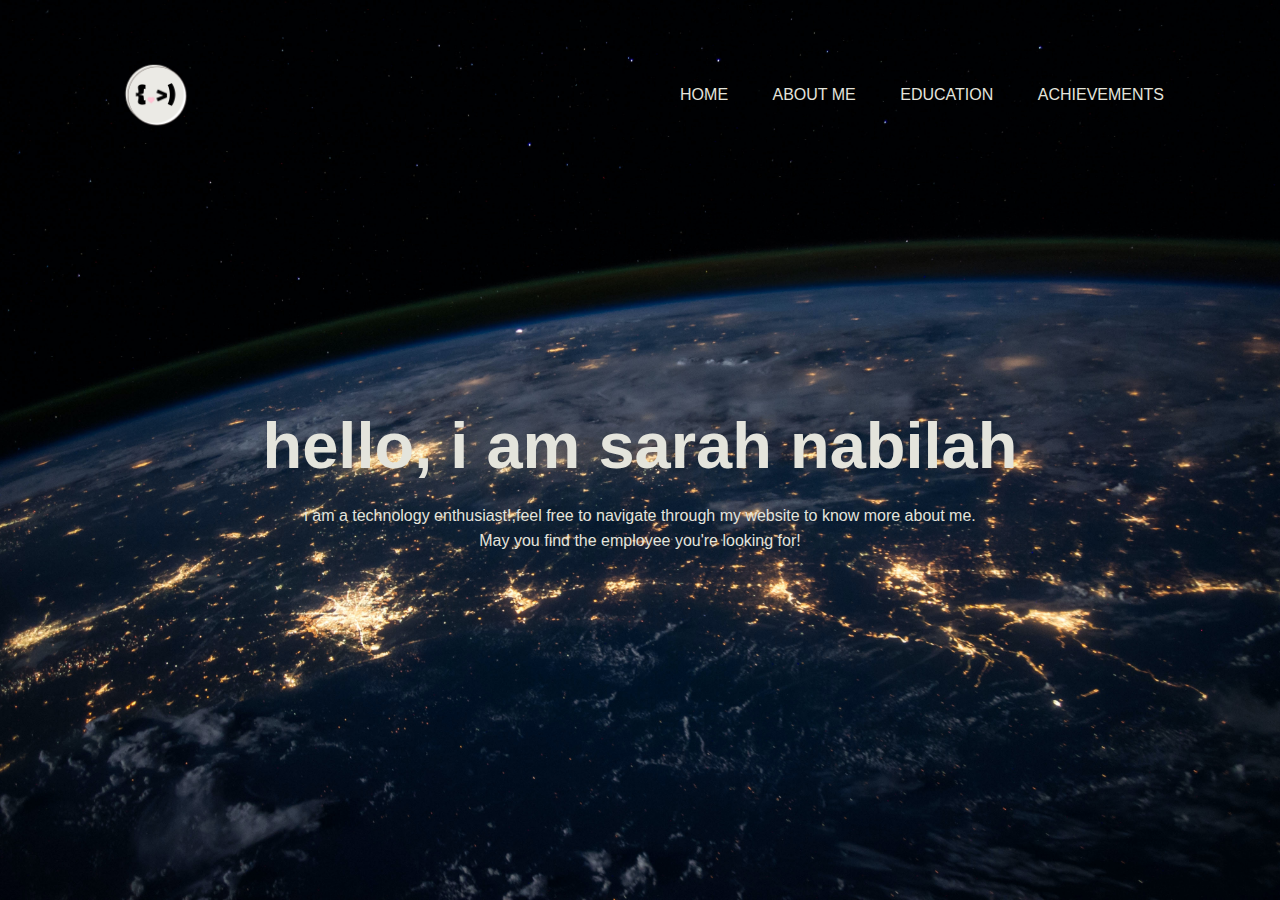
<file: index.html>
<!DOCTYPE html>
<html lang="en">
<head>
    <meta charset="UTF-8">
    <meta name="viewport" content="width=device-width, initial-scale=1.0">
    <title>e-resume</title>
    <link rel="stylesheet" href="style.css">
<!-- This is a homepage -->
</head>
<body>
    <div class="banner">
        <div class="navbar">
            <img src="Photos/ulala.png" class="logo">
            <ul>
                <li><a href="index.html">Home</a></li>
                <li><a href="aboutme.html">About me</a></li>
                <li><a href="education.html">Education</a></li>
                <li><a href="achievements.html">Achievements</a></li>
            </ul>
        </div>
        <div class="content">
            <h1> hello, i am sarah nabilah </h1>
                <p> i am a technology enthusiast!,feel free to navigate through my website to know more about me.
                     <br> May you find the employee you're looking for!</P>                  
        </div>
    </div>
</body>
</html>
</file>
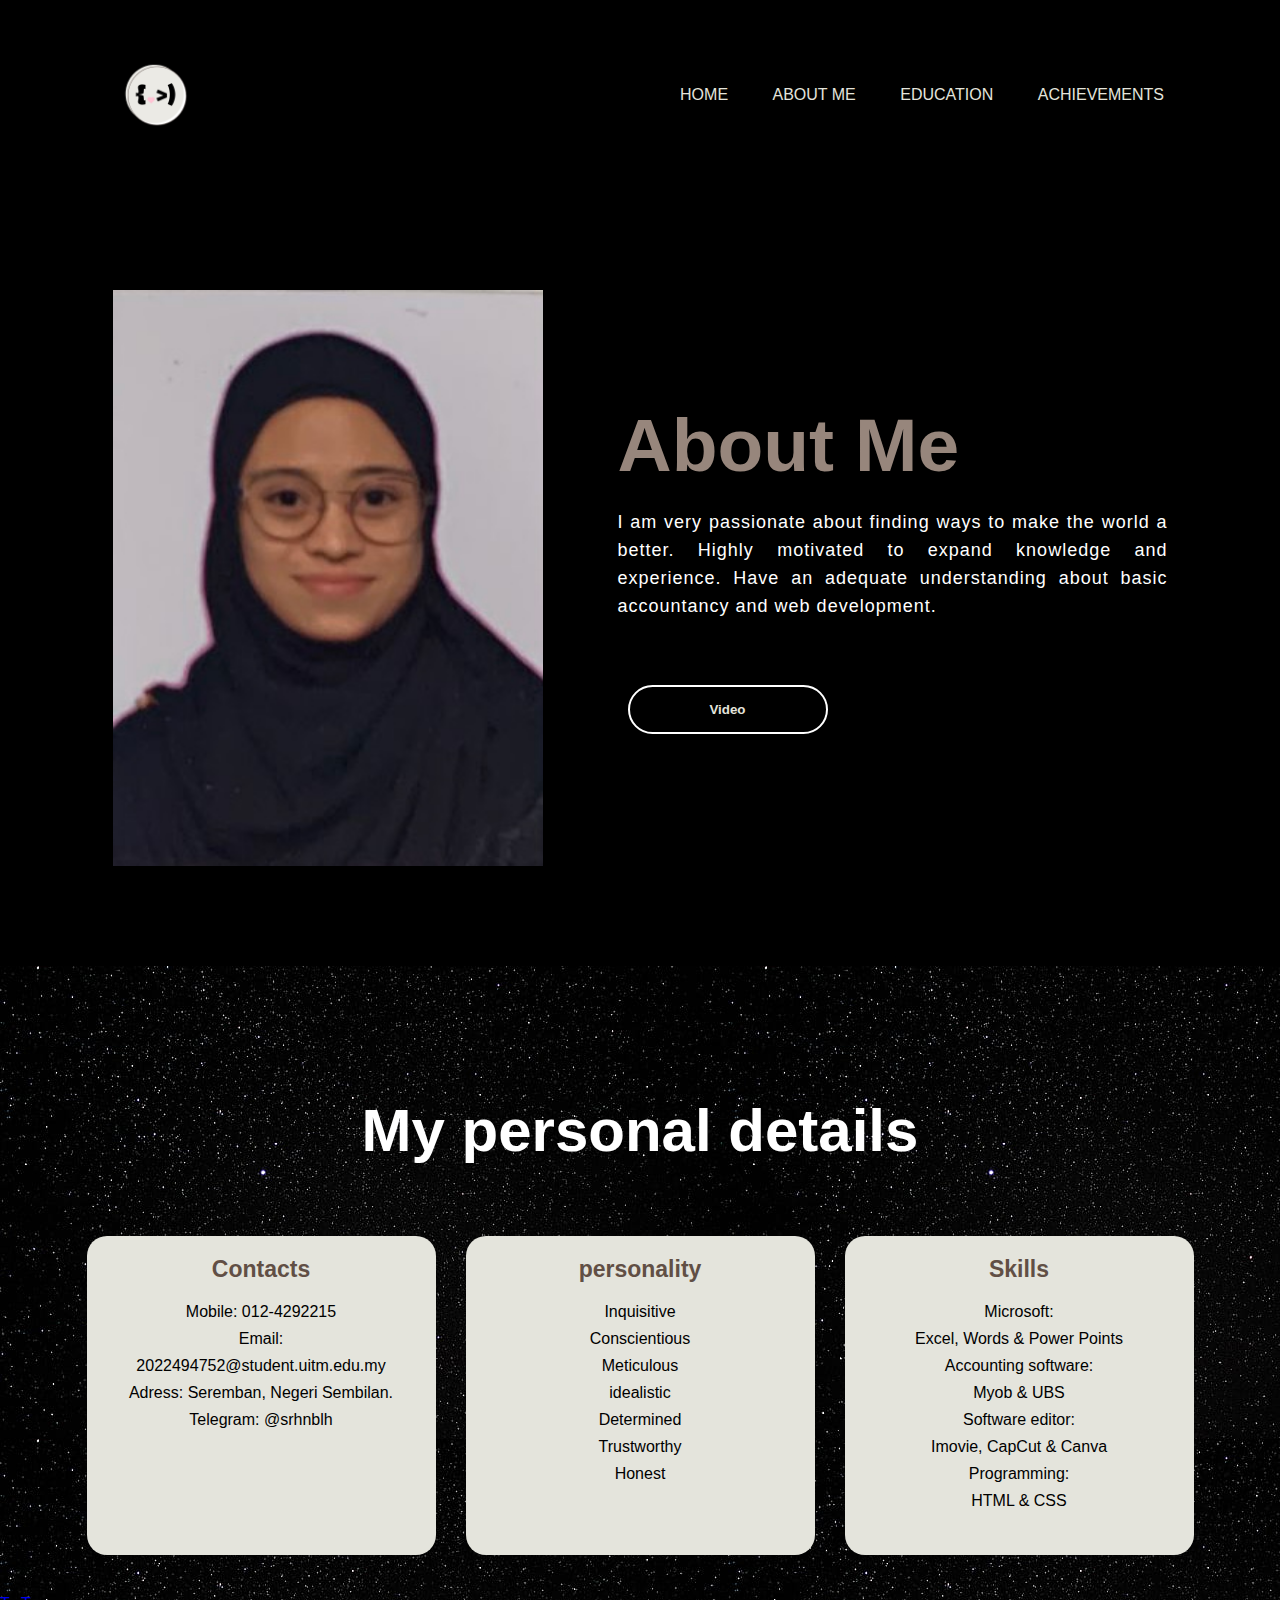
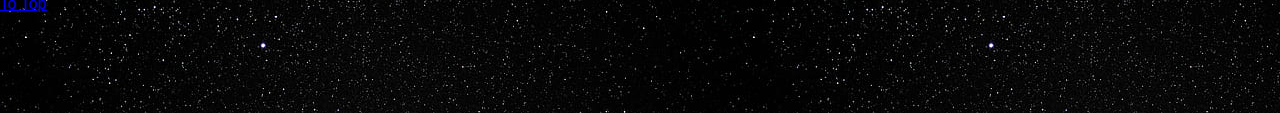
<file: aboutme.html>
<!DOCTYPE html>
<html lang="en">
<head>
    <meta charset="UTF-8">
    <meta name="viewport" content="width=device-width, initial-scale=1.0">
    <title>Personal</title>
    <link rel="stylesheet" href="style.css">
    <link rel="stylesheet" href="https://use.fontawesome.com/releases/v5.0.7/css/all.css">
</head>
<body>
    <div class="bcg">
        <div class="navbar">
            <img src="Photos/ulala.png" class="logo" alt="my photo">
            <ul>
                <li><a href="index.html">Home</a></li>
                <li><a href="aboutme.html">About me</a></li>
                <li><a href="education.html">Education</a></li>
                <li><a href="achievements.html">Achievements</a></li>
            </ul> 
        </div>
    <div class="about">
        <div class="main"> 
        <img src="Photos/80e44519-0ee6-4dac-a63c-d3fe32704169.jpg" alt="my photo">
        <div class="about-text">
            <h3> About me </h3>
            <p style="text-align: justify;"> I am very passionate about finding  ways to make the world a better. 
                Highly motivated to expand knowledge and experience. 
                Have an  adequate understanding about basic accountancy and web development.     
            </p> 
        <a href="Photos/video.mp4">
            <button>Video</button>
        </a>
                </div>
             </div>
        </div>
    </div>
     <!---personal section-->
     <section>
     <div class="personal">
        <div class="title">
            <h3> My personal details </h3>
        </div>
    
        <div class="box">
            <div class="card">
                <h5> Contacts </h5>
                <div class="pra"> 
                    <p> Mobile: 012-4292215 <br> Email: 2022494752@student.uitm.edu.my <br> Adress: Seremban, Negeri Sembilan.
                    <br> Telegram: @srhnblh </p>
    
                    <p style="text-align:center;">
                    </p>
                </div>
            </div> 
    
            <div class="card">
                <h5> personality</h5>
                <div class="pra"> 
                    <p>Inquisitive <br> Conscientious <br> Meticulous <br> idealistic <br> Determined <br> Trustworthy <br> Honest</p>
                    <p style="text-align: center;"></p>
                </div>
            </div> 
    
            <div class="card">
                <h5> Skills </h5>
                <div class="pra"> 
                    <dl>
                    <dt> Microsoft:</dt>
                        <dd>Excel, Words & Power Points</dd>
                    <dt> Accounting software:</dt>
                        <dd>Myob & UBS</dd>
                    <dt> Software editor:</dt>
                        <dd>Imovie, CapCut & Canva</dd>
                    <dt>Programming:</dt>
                        <dd>HTML & CSS</dd>
                    </dl>
                    <p style="text-align: center;">
                    </p>
                </div>
            </div> 
        </div>
        <a href="#top">To Top</a>
     </div>
    </section>
</body>

</html>
</file>
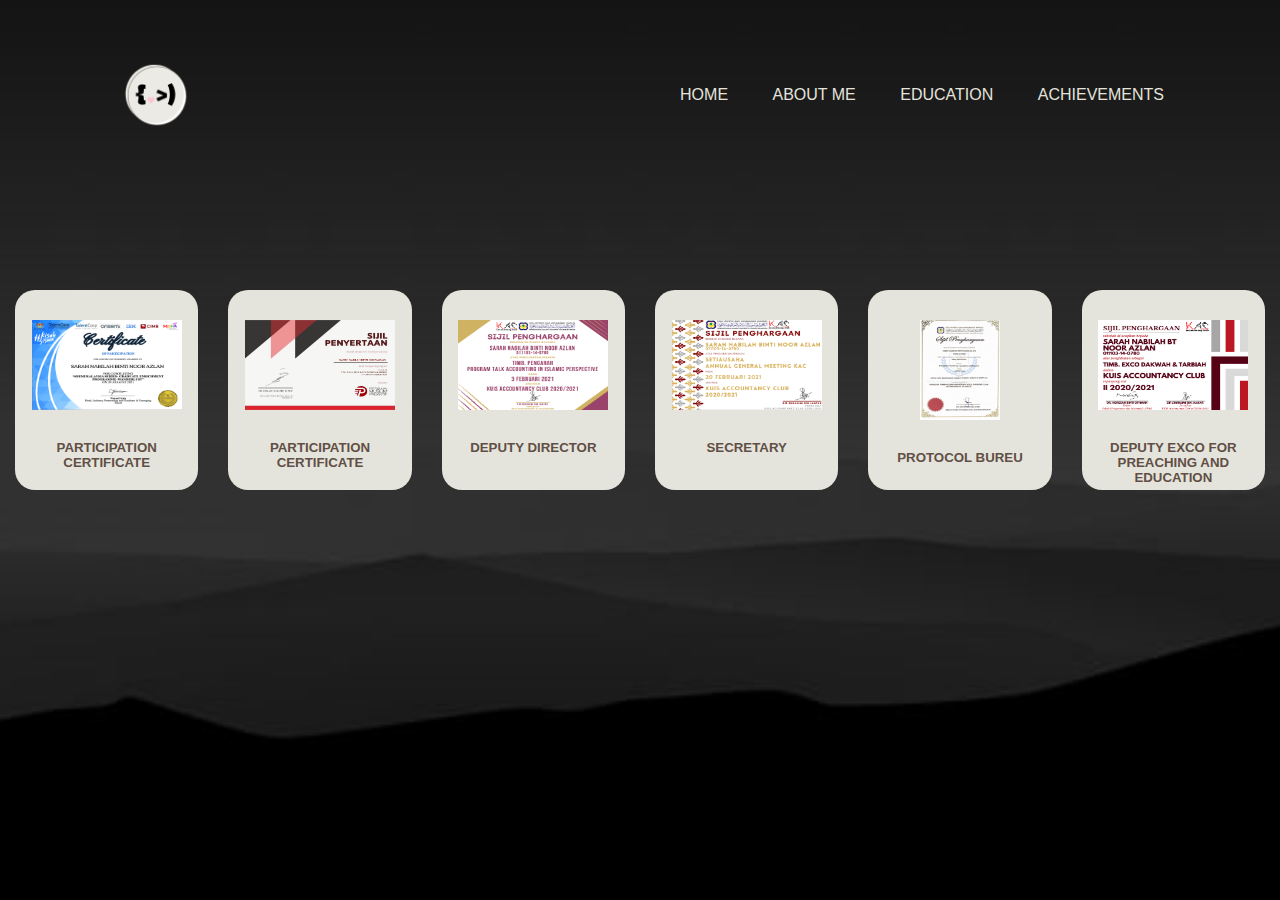
<file: achievements.html>
<!DOCTYPE html>
<html lang="en">
<head>
    <meta charset="UTF-8">
    <meta name="viewport" content="width=device-width, initial-scale=1.0">
    <title>Achievements</title>
    <link rel="stylesheet" href="achievements.css">
</head>
<div class="banner">
    <div class="navbar">
        <img src="Photos/ulala.png" class="logo">
        <ul>
            <li><a href="index.html">Home</a></li>
            <li><a href="aboutme.html">About me</a></li>
            <li><a href="education.html">Education</a></li>
            <li><a href="achievements.html">Achievements</a></li>
        </ul>
        </div>
<body>
     <div class="box">
            <div class="card">  
                <a href="Photos/participation 2.jpg" target="_self">
                <img src="Photos/participation 2.jpg" class="cert">
                </a>
                <h5> PARTICIPATION CERTIFICATE</h5> 
            </div>
                <div class="card"> 
                    <a href="Photos/sijil penyertaan 1.jpg" target="_self">
                    <img src="Photos/sijil penyertaan 1.jpg" class="cert">
                    </a>
                    <h5> PARTICIPATION CERTIFICATE</h5>  
                </div>
                    <div class="card">  
                        <a href="Photos/timbalan pengarah.jpg" target="_self">
                        <img src="Photos/timbalan pengarah.jpg" class="cert">
                        </a>
                        <h5> DEPUTY DIRECTOR</h5>
                    </div>
                        <div class="card">
                            <a href="Photos/setiausaha.jpg" target="_self">
                            <img src="Photos/setiausaha.jpg" class="cert"> 
                            </a>
                            <h5> SECRETARY</h5>  
                        </div>
                            <div class="card">  
                                <a href="Photos/biro.jpg" target="_self">
                                <img src="Photos/biro.jpg" class="bureu">
                                </a>
                                <h5> PROTOCOL BUREU </h5> 
                            </div>
                            <div class="card">
                                <a href="Photos/timbalan exco.jpg" target="_self">
                                <img src="Photos/timbalan exco.jpg" class="cert"> 
                                </a>
                                <h5> DEPUTY EXCO FOR PREACHING AND EDUCATION</h5>  
                            </div>
     </div>
</body>
</html>
</file>
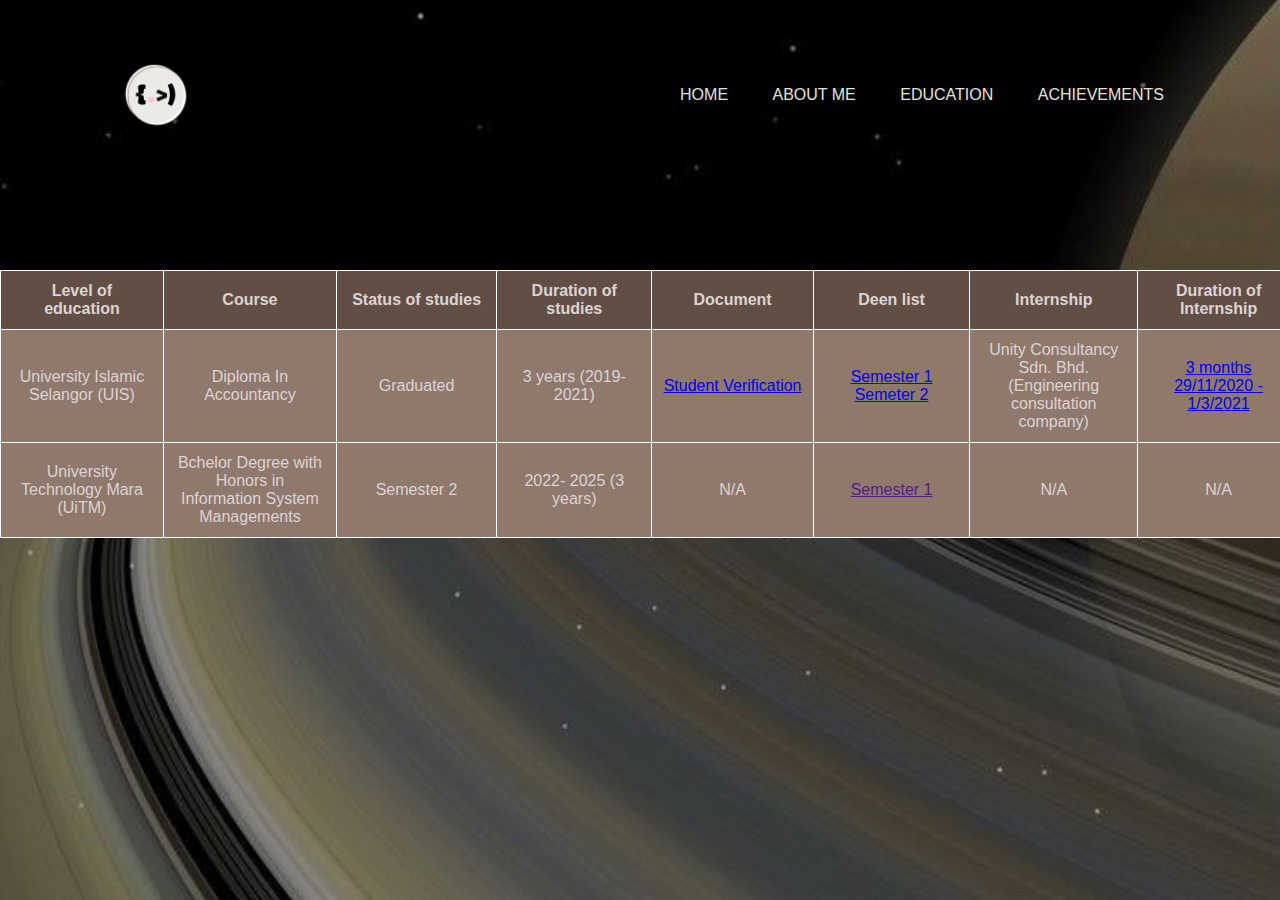
<file: education.html>
<!DOCTYPE html>
<html lang="en">
<head>
    <meta charset="UTF-8">
    <meta name="viewport" content="width=device-width, initial-scale=1.0">
    <title>Education</title>
    <link rel="stylesheet" href="edu.css">
</head>
<div class="banner">
    <div class="navbar">
        <img src="Photos/ulala.png" class="logo">
        <ul>
            <li><a href="index.html">Home</a></li>
            <li><a href="aboutme.html">About me</a></li>
            <li><a href="education.html">Education</a></li>
            <li><a href="achievements.html">Achievements</a></li>
        </ul>
    </div>
<body>
    <table class="center" >
        <thead>
            <tr>
            <th>Level of education</th>
            <th>Course</th>
            <th>Status of studies </th>
            <th>Duration of studies </th>
            <th>Document</th>
            <th>Deen list </th>
            <th>Internship</th>
            <th>Duration of Internship </th>
             </tr>
        </thead>
        <tbody>
        <tr>
            <td>University Islamic Selangor (UIS)</td>
            <td> Diploma In Accountancy</td>
            <td> Graduated</td>
            <td> 3 years (2019-2021)</td>
         <td> 
                <a href="Photos/tamat belajar.jpg"> 
                Student Verification
            </a>
            </td>
            <td> 
                <ul>
                     <a href="Photos/dekan 2.jpg"> Semester 1 </a></br>
                     <a href="Photos/dekan 3.jpg"> Semeter 2 </a>
            </td>
            <td> Unity Consultancy Sdn. Bhd. (Engineering consultation company)</td>
            <td> 
                <a href="Photos/intern.jpg"> 
                3 months 29/11/2020 - 1/3/2021 
            </a>
            </td>
        </tr>
        <tr>
            <td> University Technology Mara (UiTM)</td>
            <td>Bchelor Degree with Honors in Information System Managements</td>
            <td> Semester 2</td>
            <td> 2022- 2025 (3 years)</td>
            <td> N/A</td>
            <td>    <ul>
                <a href=""> Semester 1 </a></td>
            <td>N/A</td>
            <td>N/A</td>
        </tr>
        </tbody>
    </table>

</body>
<footer>

</footer>
</html>
</file>
<file: style.css>
* {
        margin: 0;
        padding: 0;
        font-family: sans-serif;
}
.banner {
        width: 100%;
        height: 100vh;
        background-image: url("Photos/NASA.jpg");
        background-size: cover;
        background-position: Center;
}
.navbar {
        width: 85%;
        margin: auto;
        padding: 35px 0;
        display: flex;
        align-items: center;
        justify-content: space-between;
}
.logo {
        width: 120px;
}
.navbar ul li {
        list-style: none;
        display: inline-block;
        margin: 0 20px;
        position: relative;
}
.navbar ul li a {
        text-decoration: none;
        color: #e4e4dc;
        text-transform: uppercase;
}
.navbar ul li ::after {
        content: '';
        height: 3px;
        width: 0;
        background:#614f45;
        position: absolute;
        left: 0;
        bottom: -10px;
        transition: 0.5s;
}
.navbar ul li :hover:after {
        width: 100%;
}
.content {
        width: 100%;
        position: absolute;
        top: 50%;
        transform: translateY(-50%);
        text-align: center;
        color: #e4e4dc;
}
.content h1 {
        font-size: 65px;
        margin-top: 80px;
}
.content p { 
        margin: 20px auto;
        font-weight: 100;
        line-height: 25px;       
}
button {
        width: 200px;
        padding: 15px 0;
        text-align: center;
        margin: 20px 10px;
        border-radius: 25px;
        font-weight: bold;
        border: 2px solid #ffffff;
        background: transparent;
        color: #e4e4dc;
        cursor: pointer;
        position: relative;
        overflow: hidden;
}
span {
        background: #614f45;
        height: 100%;
        width: 0;
        border-radius: 25px;
        position: absolute;
        left: 0;
        bottom: 0;
        z-index: -1;
        transition: 0.5s;
}
button:hover span {
        width: 100%;
}
button:hover {
        border: none;
}
/* About me section */
.bcg {
        width: 100%;
        background-color: #000000;
}
.about {
        width: 100%;
        padding: 100px 0px;
        background-color: #000000;
} 
.about img {
        height: auto;
        width: 430px;
}
.about-text {
        width: 550px;
}
.main {
        width: 1130px;
        max-width: 95%;
        margin: 0 auto;
        display: flex;
        align-items: center;
        justify-content: space-around;
}
.about-text h3 {
        color:#97867c;
        font-size: 75px;
        text-transform: capitalize;
        margin-bottom: 20px;
}
.about-text p {
        color:#ffffff;
        letter-spacing: 1px;
        line-height: 28px;
        font-size: 18px;
        margin-bottom: 45px;
}
/* personal section */
.personal {
        background-image: url(Photos/starry-sky-stars-black-glitter-wallpaper-preview.jpg);
        width: 100%;
        padding: 100px 0px;
}
.title h3 {
        color:#ffffff;
        font-size: 60px;
        width: 1130px;
        margin: 30px auto;
        text-align: center;
}
.box {
        display: flex;
        justify-content: center;
        align-items: center;
        min-height: 400px;
}
.card {
        height: 279px;
        width: 279px;
        padding: 20px 35px;
        background:#e4e4dc;
        border-radius: 20px;
        margin: 15px;
        position: relative;
        overflow: hidden;
        text-align: center;
}
h5 {
        color:#614f45;
        font-size: 23px;
        margin-bottom: 15px;
}
.pra {
        color:#000000;
        font-size: 16px;
        line-height: 27px;
        margin-bottom: 25px;
}
</file>
<file: achievements.css>
* {
    margin: 0;
    padding: 0;
    font-family: sans-serif;
}
.navbar {
    width: 85%;
    margin: auto;
    padding: 35px 0;
    display: flex;
    align-items: center;
    justify-content: space-between;
}
.logo {
    width: 120px;
    cursor: pointer;
}
.navbar ul li {
    list-style: none;
    display: inline-block;
    margin: 0 20px;
    position: relative;
}
.navbar ul li a {
    text-decoration: none;
    color: #e4e4dc;
    text-transform: uppercase;
}
.navbar ul li ::after {
    content: '';
    height: 3px;
    width: 0;
    background:#614f45;
    position: absolute;
    left: 0;
    bottom: -10px;
    transition: 0.5s;
}
.navbar ul li :hover:after {
    width: 100%;
}
.banner {
    width: 100%;
    height: 100vh;
    background-image: url(Photos/Dark\ Night\ Mountains\ Minimalist\ 4k\ Wallpapers\ _\ hdqwalls_com.jpeg);
    background-size: cover;
    background-position: Center;
}
.box {
    display: flex;
    justify-content: center;
    align-items: center;
    min-height: 400px;
}
.card {
    height: 200px;
    width: 279px;
    background:#e4e4dc;
    border-radius: 20px;
    margin: 15px;
    position: relative;
    overflow: hidden;
    text-align: center;
    transition: 0.5s;
}
.card:hover {
    transform: translateY(-10px);
}
h5 {
    color:#614f45;
}
.cert {
    width: 150px;
    height: 90px;
    margin: 30px auto;
    align-items: center;
    display: block; 
}
.bureu {
    width: 80px;
    height: 100px;
    margin: 30px auto;
    align-items: center;
    display: block;
}
</file>
<file: edu.css>
* {
    margin: 0;
    padding: 0;
    font-family: sans-serif;
}
.navbar {
    width: 85%;
    margin: auto;
    padding: 35px 0;
    display: flex;
    align-items: center;
    justify-content: space-between;
}
.logo {
    width: 120px;
}
.navbar ul li {
    list-style: none;
    display: inline-block;
    margin: 0 20px;
    position: relative;
}
.navbar ul li a {
    text-decoration: none;
    color: #e4e4dc;
    text-transform: uppercase;
}
.navbar ul li ::after {
    content: '';
    height: 3px;
    width: 0;
    background:#614f45;
    position: absolute;
    left: 0;
    bottom: -10px;
    transition: 0.5s;
}
.navbar ul li :hover:after {
    width: 100%;
}
.banner {
    width: 100%;
    height: 100vh;
    background-image: url(Photos/The\ Ars\ Poetica.png);
    background-size: cover;
    background-position: Center;
}
/* TABLE */

th, td {
    padding: 11px;
    width: 200px;
    color:#ded3d3;

}
table, th, td {
    border: 1px solid #ffffff;
    border-collapse: collapse;
    text-align: center;
}
table {
    width: 1300px;
    margin-top: 80px;
    margin-left: auto;
    margin-right: auto;
}      
th {
    background-color:#614f45;
}
td {
    background-color:#8f796d;
}
</file>
